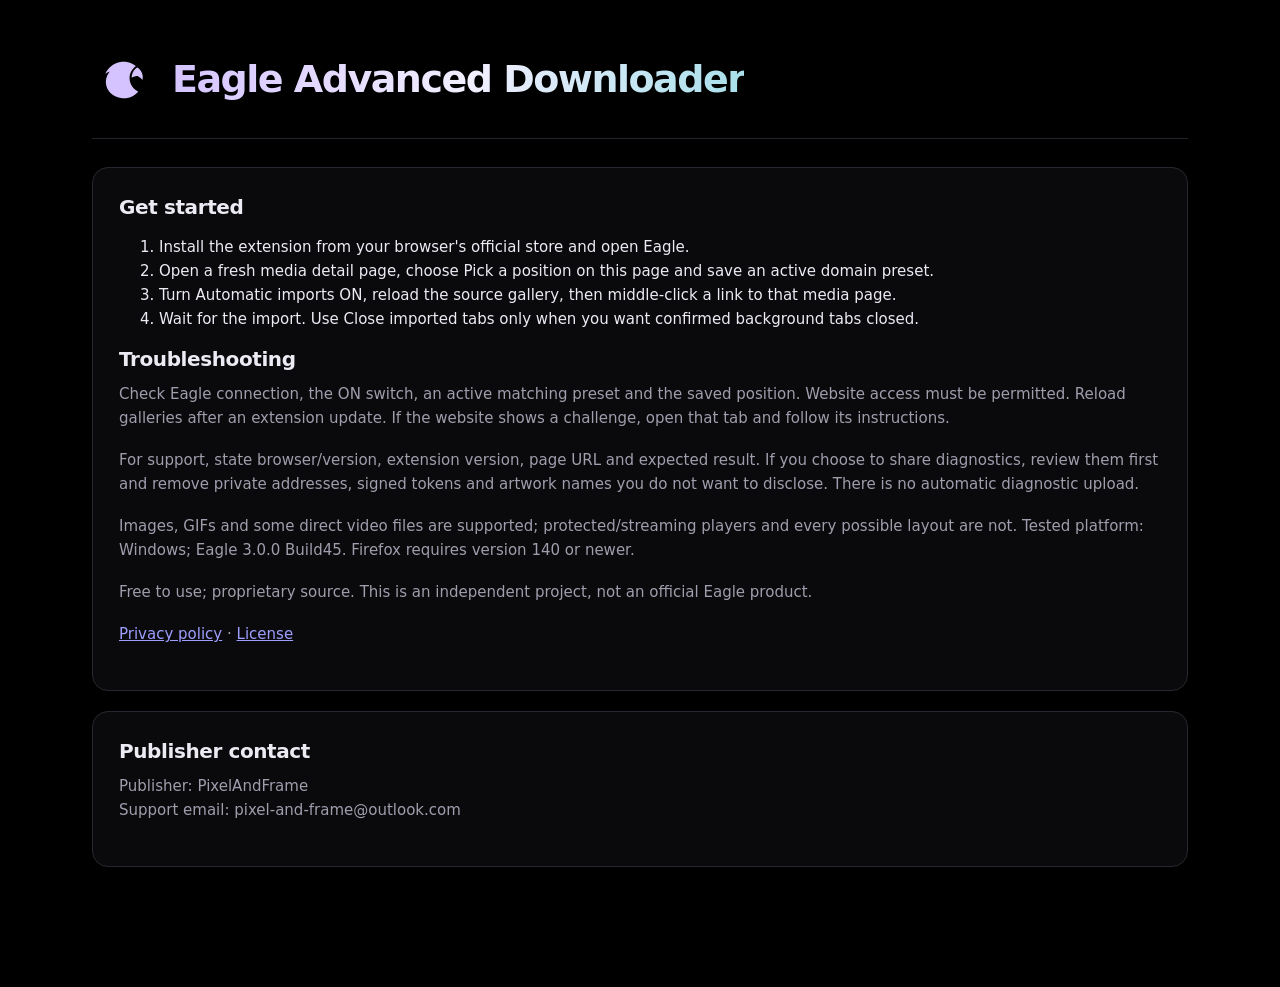
<file: index.html>
<!doctype html><html lang="en"><head><meta charset="utf-8">
<meta name="viewport" content="width=device-width, initial-scale=1"><title>Eagle Advanced Downloader · Support</title>
<link rel="stylesheet" href="options.css"></head><body><main><header><img src="icon-128.png" width="64" height="64" alt=""><h1>Eagle Advanced Downloader</h1></header>
<section class="card"><h2>Get started</h2><ol><li>Install the extension from your browser's official store and open Eagle.</li>
<li>Open a fresh media detail page, choose Pick a position on this page and save an active domain preset.</li>
<li>Turn Automatic imports ON, reload the source gallery, then middle-click a link to that media page.</li>
<li>Wait for the import. Use Close imported tabs only when you want confirmed background tabs closed.</li></ol>
<h2>Troubleshooting</h2><p>Check Eagle connection, the ON switch, an active matching preset and the saved position. Website access must be permitted. Reload galleries after an extension update. If the website shows a challenge, open that tab and follow its instructions.</p>
<p>For support, state browser/version, extension version, page URL and expected result. If you choose to share diagnostics, review them first and remove private addresses, signed tokens and artwork names you do not want to disclose. There is no automatic diagnostic upload.</p>
<p>Images, GIFs and some direct video files are supported; protected/streaming players and every possible layout are not. Tested platform: Windows; Eagle 3.0.0 Build45. Firefox requires version 140 or newer.</p>
<p>Free to use; proprietary source. This is an independent project, not an official Eagle product.</p>
<p><a href="privacy.html">Privacy policy</a> · <a href="LICENSE.txt">License</a></p></section><section class="card"><h2>Publisher contact</h2><p>Publisher: PixelAndFrame<br>Support email: pixel-and-frame@outlook.com</p></section></main></body></html>
</file>
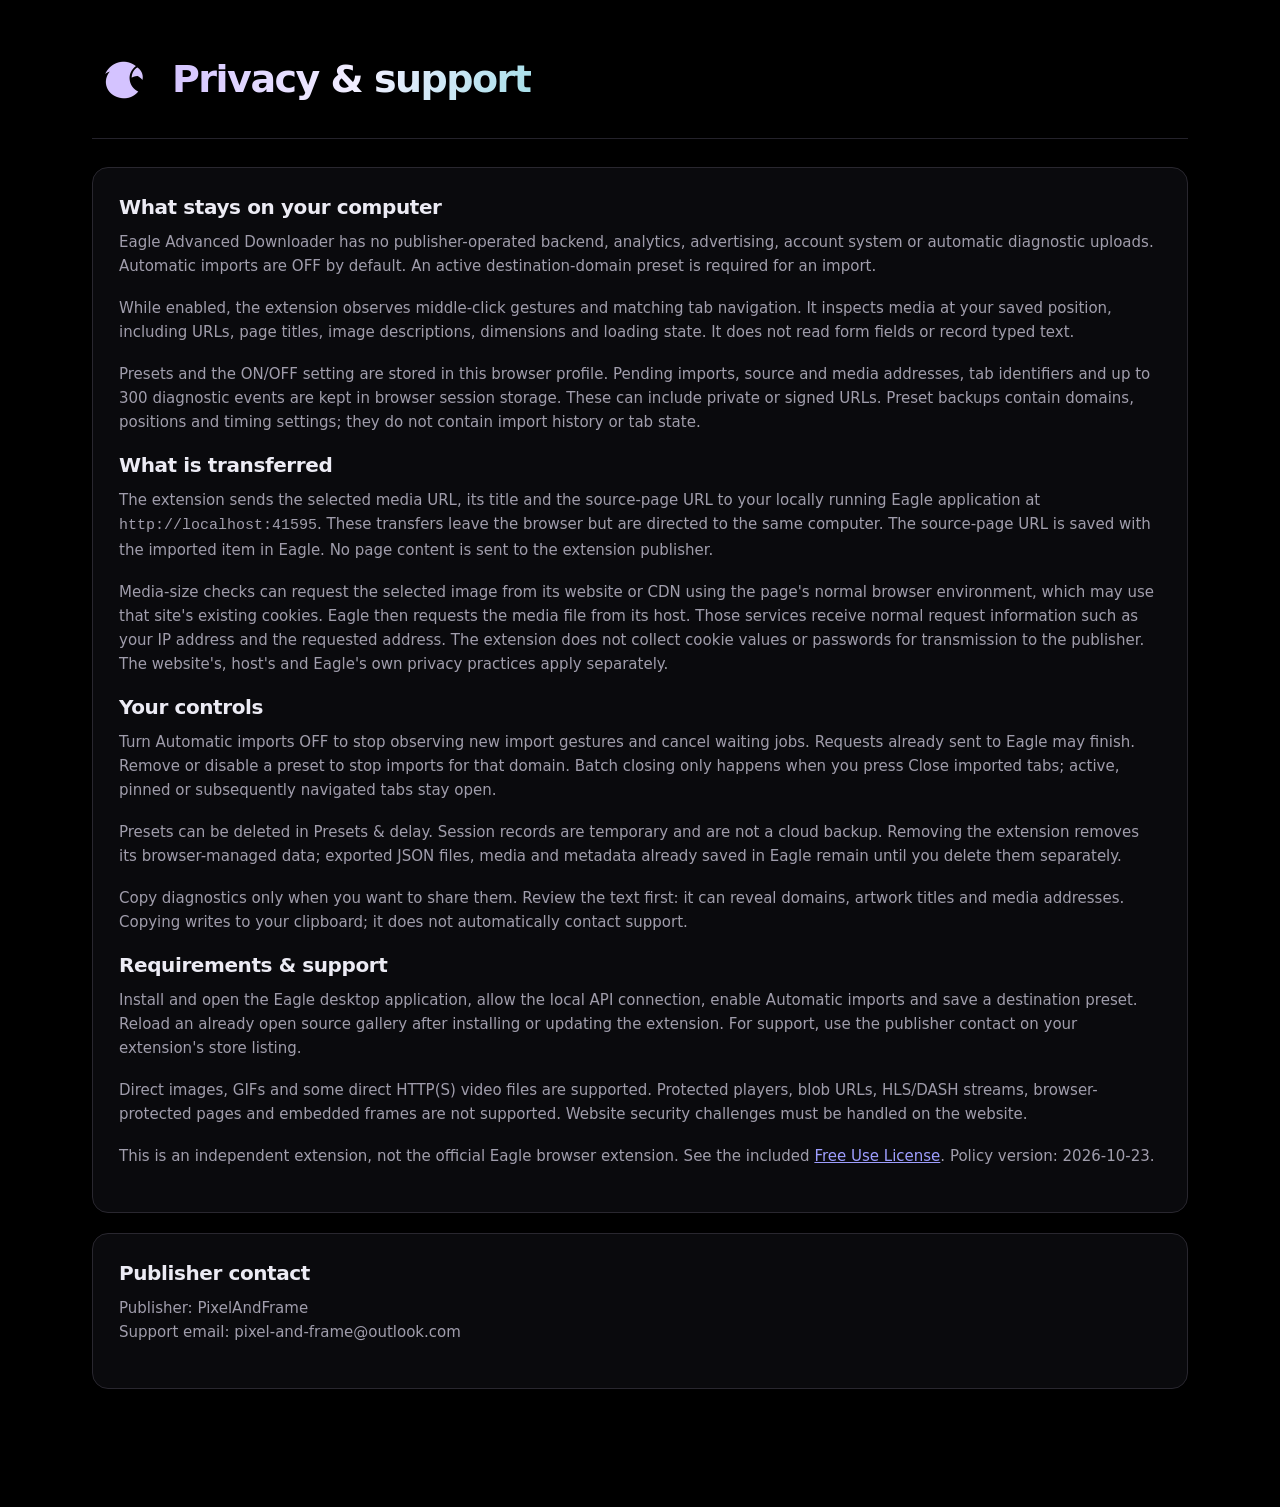
<file: privacy.html>
<!doctype html>
<html lang="en"><head><meta charset="utf-8"><meta name="viewport" content="width=device-width, initial-scale=1"><title>Eagle Advanced Downloader · Privacy</title><link rel="stylesheet" href="options.css"></head>
<body><main><header><img src="icon-128.png" width="64" height="64" alt=""><h1>Privacy &amp; support</h1></header>
<section class="card"><h2>What stays on your computer</h2>
<p>Eagle Advanced Downloader has no publisher-operated backend, analytics, advertising, account system or automatic diagnostic uploads. Automatic imports are OFF by default. An active destination-domain preset is required for an import.</p>
<p>While enabled, the extension observes middle-click gestures and matching tab navigation. It inspects media at your saved position, including URLs, page titles, image descriptions, dimensions and loading state. It does not read form fields or record typed text.</p>
<p>Presets and the ON/OFF setting are stored in this browser profile. Pending imports, source and media addresses, tab identifiers and up to 300 diagnostic events are kept in browser session storage. These can include private or signed URLs. Preset backups contain domains, positions and timing settings; they do not contain import history or tab state.</p>
<h2>What is transferred</h2>
<p>The extension sends the selected media URL, its title and the source-page URL to your locally running Eagle application at <code>http://localhost:41595</code>. These transfers leave the browser but are directed to the same computer. The source-page URL is saved with the imported item in Eagle. No page content is sent to the extension publisher.</p>
<p>Media-size checks can request the selected image from its website or CDN using the page's normal browser environment, which may use that site's existing cookies. Eagle then requests the media file from its host. Those services receive normal request information such as your IP address and the requested address. The extension does not collect cookie values or passwords for transmission to the publisher. The website's, host's and Eagle's own privacy practices apply separately.</p>
<h2>Your controls</h2>
<p>Turn Automatic imports OFF to stop observing new import gestures and cancel waiting jobs. Requests already sent to Eagle may finish. Remove or disable a preset to stop imports for that domain. Batch closing only happens when you press Close imported tabs; active, pinned or subsequently navigated tabs stay open.</p>
<p>Presets can be deleted in Presets &amp; delay. Session records are temporary and are not a cloud backup. Removing the extension removes its browser-managed data; exported JSON files, media and metadata already saved in Eagle remain until you delete them separately.</p>
<p>Copy diagnostics only when you want to share them. Review the text first: it can reveal domains, artwork titles and media addresses. Copying writes to your clipboard; it does not automatically contact support.</p>
<h2>Requirements &amp; support</h2>
<p>Install and open the Eagle desktop application, allow the local API connection, enable Automatic imports and save a destination preset. Reload an already open source gallery after installing or updating the extension. For support, use the publisher contact on your extension's store listing.</p>
<p>Direct images, GIFs and some direct HTTP(S) video files are supported. Protected players, blob URLs, HLS/DASH streams, browser-protected pages and embedded frames are not supported. Website security challenges must be handled on the website.</p>
<p>This is an independent extension, not the official Eagle browser extension. See the included <a href="LICENSE.txt">Free Use License</a>. Policy version: 2026-10-23.</p>
</section><section class="card"><h2>Publisher contact</h2><p>Publisher: PixelAndFrame<br>Support email: pixel-and-frame@outlook.com</p></section></main></body></html>
</file>
<file: options.css>
:root{font:15px/1.6 system-ui,sans-serif;color:#ecebf4;background:#000;color-scheme:dark}*{box-sizing:border-box}body{margin:0}main{max-width:1160px;margin:0 auto;padding:48px 32px 100px}
header{display:flex;align-items:center;gap:16px;margin-bottom:28px;padding-bottom:26px;border-bottom:1px solid #24222b}header img{flex-shrink:0}h1{font-size:38px;line-height:1.15;letter-spacing:-1.5px;margin:4px 0;background:linear-gradient(105deg,#d4c3ff,#f2efff 52%,#a7dfea);color:#e1d7ff;background-clip:text;-webkit-text-fill-color:transparent}h2{font-size:20px;line-height:1.3;margin:0;letter-spacing:-.4px}h3{font-size:15px;margin:24px 0 10px}p{color:#a09dac;margin:10px 0 18px}
.eyebrow{font-size:10px;font-weight:650;letter-spacing:1.8px;color:#bcb2dc;margin:0 0 8px}.chip{margin-left:auto;flex-shrink:0;border:1px solid #393045;border-radius:24px;padding:5px 12px;color:#c5b9de;background:linear-gradient(110deg,#1c1529,#071e28);font-size:12px}.intro{max-width:790px;font-size:17px;color:#c3c0ce}
.card{background:#0a0a0d;border:1px solid #29272f;border-radius:16px;padding:26px;margin-bottom:20px}.section-head{display:flex;align-items:center;justify-content:space-between;gap:16px}.layout{display:grid;grid-template-columns:minmax(260px,.8fr) minmax(350px,1.2fr);gap:20px;align-items:start}
label{display:block;font-size:13px;color:#d6d1df}input:not([type=checkbox]){display:block;width:100%;background:#020204;color:#f0ecf8;border:1px solid #3c3748;border-radius:8px;padding:10px 12px;margin:6px 0 16px;font:inherit}input::placeholder{color:#787281}input[type=checkbox]{accent-color:#ab55ff;width:17px;height:17px;vertical-align:middle;margin-right:7px}
.fields{display:flex;gap:16px;margin-top:12px}.fields>label{flex:1;min-width:0}.checks{display:flex;gap:20px;margin-bottom:16px}button{font:600 13px system-ui;border:1px solid #3d3748;border-radius:9px;padding:10px 14px;background:#151319;color:#ece8f4;cursor:pointer;transition:background .15s,border-color .15s}button:hover{background:#24202d;border-color:#898095}button:disabled{opacity:.45;cursor:default}
.primary{background:linear-gradient(#a529ff,#7908ed);color:#fff;border-color:#a025ff}.primary:hover{background:linear-gradient(#b84bff,#9216fc);border-color:#c276ff}button:focus-visible,input:focus-visible,textarea:focus-visible,summary:focus-visible{outline:2px solid #b4cfff;outline-offset:3px}
.hint,.footnote{font-size:12px}.delay{margin-bottom:16px}.notice{font-size:12px;background:linear-gradient(110deg,#181320,#071b24);border:1px solid #3b324a;padding:12px 14px;border-radius:9px;color:#c4bed6}[hidden]{display:none!important}
#positionMap{height:180px;position:relative;background:linear-gradient(#5c507333 1px,transparent 1px),linear-gradient(90deg,#5c507333 1px,transparent 1px),linear-gradient(115deg,#130f1d,#06151c);background-size:20% 20%,20% 20%,auto;border:1px solid #4a3c61;border-radius:10px;cursor:crosshair;overflow:hidden;margin:18px 0}#crosshair{position:absolute;left:50%;top:50%;transform:translate(-50%,-50%);font-size:32px;color:#b7ddff;line-height:1;text-shadow:0 0 12px #6f9dff88}.map-label{position:absolute;bottom:10px;left:12px;font-size:9px;letter-spacing:2px;color:#8d849f;pointer-events:none}
.preset{padding:16px 0;border-top:1px solid #29252f}.preset strong{display:block;overflow-wrap:anywhere}.preset small{display:block;color:#a29aaf;margin:7px 0}.preset .buttons{display:flex;gap:8px;flex-wrap:wrap}.preset .buttons button{font-size:11px;padding:7px 10px}.preset label{display:flex;align-items:center;gap:6px}
#status{position:fixed;bottom:16px;left:50%;transform:translateX(-50%);max-width:90%;padding:12px 22px;border:1px solid #6575a3;border-radius:10px;background:#101b2e;color:#dbeaff;box-shadow:0 5px 30px #000a;z-index:2}#status:empty{display:none}#status.error{background:#2a101b;border-color:#9b526b;color:#ffc9d8}
.history-panel{border:1px solid #302a39;border-radius:13px;background:#08070b;padding:18px}summary{cursor:pointer;color:#d1c5ed;font-size:13px}.history-panel button{margin:0 8px 4px 0}textarea{border:1px solid #3c3448;background:#020204;color:#d7d0e8;padding:12px;border-radius:8px}
@media(max-width:750px){main{padding:24px 16px 80px}.layout{grid-template-columns:1fr}h1{font-size:28px;letter-spacing:-1px}.chip{display:none}.card{padding:20px}.checks{flex-wrap:wrap}header .eyebrow{letter-spacing:1px;font-size:9px}}

.brand-title { font-size: 29px; letter-spacing: -.8px; margin: 0; }
@media(max-width:750px) { header { gap: 12px; } header img { width: 48px; height: 48px; } .brand-title { font-size: clamp(14px, 3.7vw, 24px); letter-spacing: -.4px; } }

select { display: block; width: 100%; margin: 6px 0 16px; padding: 10px; font: inherit; color: #ecebf4; background: #08070b; border: 1px solid #3c3748; border-radius: 8px; }
select:focus-visible { outline: 2px solid #c7a5ff; outline-offset: 3px; }
#transfer { margin-top: 20px; } #transferStatus { overflow-wrap: anywhere; }
</file>
